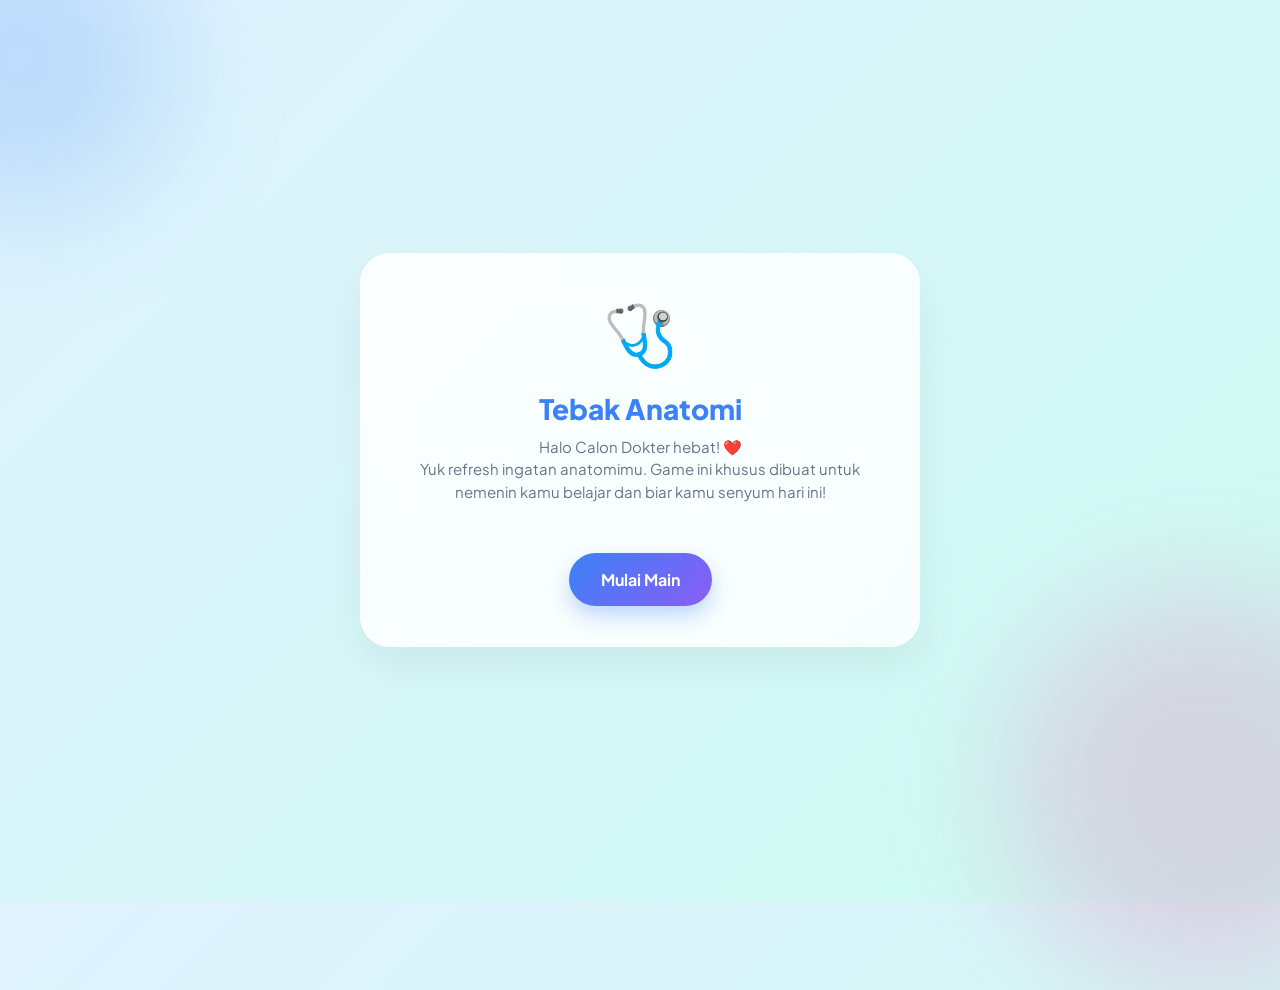
<file: anatomi.html>
<!DOCTYPE html>
<html lang="id">
<head>
  <meta charset="UTF-8">
  <meta name="viewport" content="width=device-width, initial-scale=1.0">
  <title>Tebak Anatomi - Spesial untuk Calon Dokter</title>
  <link href="https://fonts.googleapis.com/css2?family=Plus+Jakarta+Sans:wght@400;600;800&display=swap" rel="stylesheet">
  <style>
    :root {
      --primary: #3b82f6;
      --primary-light: #60a5fa;
      --secondary: #ec4899;
      --bg-color: #f0fdfa; /* Soft cyan/mint background */
      --card-bg: rgba(255, 255, 255, 0.85);
      --text-main: #0f172a;
      --text-muted: #64748b;
      --success: #10b981;
      --danger: #ef4444;
    }

    * {
      box-sizing: border-box;
      margin: 0;
      padding: 0;
      font-family: 'Plus Jakarta Sans', sans-serif;
    }

    body {
      background: linear-gradient(135deg, #e0f2fe 0%, #ccfbf1 100%);
      color: var(--text-main);
      min-height: 100vh;
      display: flex;
      flex-direction: column;
      align-items: center;
      justify-content: center;
      overflow-x: hidden;
      position: relative;
    }

    /* Floating shapes for background */
    .shape {
      position: absolute;
      border-radius: 50%;
      filter: blur(60px);
      z-index: -1;
      animation: float 10s infinite alternate ease-in-out;
    }
    .shape-1 { width: 300px; height: 300px; background: rgba(59, 130, 246, 0.2); top: -10%; left: -10%; }
    .shape-2 { width: 400px; height: 400px; background: rgba(236, 72, 153, 0.2); bottom: -10%; right: -10%; animation-delay: -5s; }

    @keyframes float {
      0% { transform: translate(0, 0) scale(1); }
      100% { transform: translate(50px, 50px) scale(1.1); }
    }

    .container {
      width: 100%;
      max-width: 600px;
      padding: 20px;
      z-index: 10;
    }

    .card {
      background: var(--card-bg);
      backdrop-filter: blur(20px);
      border: 1px solid rgba(255, 255, 255, 0.5);
      border-radius: 30px;
      padding: 40px;
      box-shadow: 0 20px 40px rgba(0, 0, 0, 0.05);
      text-align: center;
      transition: all 0.3s ease;
    }

    .header {
      margin-bottom: 30px;
    }

    .header h1 {
      font-size: 28px;
      font-weight: 800;
      color: var(--primary);
      margin-bottom: 10px;
    }

    .header p {
      color: var(--text-muted);
      font-size: 15px;
      line-height: 1.5;
    }

    /* Progress bar */
    .progress-container {
      width: 100%;
      height: 8px;
      background: rgba(59, 130, 246, 0.1);
      border-radius: 10px;
      margin-bottom: 30px;
      overflow: hidden;
    }

    .progress-bar {
      height: 100%;
      background: linear-gradient(90deg, var(--primary), var(--secondary));
      width: 0%;
      border-radius: 10px;
      transition: width 0.5s cubic-bezier(0.4, 0, 0.2, 1);
    }

    /* Question area */
    .question-box {
      font-size: 22px;
      font-weight: 700;
      color: var(--text-main);
      margin-bottom: 30px;
      min-height: 80px;
      display: flex;
      align-items: center;
      justify-content: center;
    }

    .options {
      display: grid;
      grid-template-columns: 1fr;
      gap: 15px;
    }

    .option-btn {
      background: white;
      border: 2px solid #e2e8f0;
      padding: 16px 20px;
      border-radius: 16px;
      font-size: 16px;
      font-weight: 600;
      color: var(--text-main);
      cursor: pointer;
      transition: all 0.2s;
      text-align: left;
      position: relative;
      overflow: hidden;
    }

    .option-btn:hover {
      border-color: var(--primary-light);
      background: #eff6ff;
      transform: translateY(-2px);
    }

    .option-btn.correct {
      background: var(--success);
      border-color: var(--success);
      color: white;
      animation: popCorrect 0.4s ease;
    }

    .option-btn.wrong {
      background: var(--danger);
      border-color: var(--danger);
      color: white;
      animation: shake 0.4s ease;
    }

    @keyframes popCorrect {
      0% { transform: scale(1); }
      50% { transform: scale(1.05); }
      100% { transform: scale(1); }
    }

    @keyframes shake {
      0%, 100% { transform: translateX(0); }
      25% { transform: translateX(-5px); }
      50% { transform: translateX(5px); }
      75% { transform: translateX(-5px); }
    }

    /* Sweet message popup */
    .sweet-message {
      position: fixed;
      top: 50%;
      left: 50%;
      transform: translate(-50%, -50%) scale(0);
      background: white;
      padding: 30px 40px;
      border-radius: 24px;
      box-shadow: 0 25px 50px rgba(0,0,0,0.15);
      z-index: 1000;
      text-align: center;
      opacity: 0;
      transition: all 0.5s cubic-bezier(0.175, 0.885, 0.32, 1.275);
    }

    .sweet-message.show {
      transform: translate(-50%, -50%) scale(1);
      opacity: 1;
    }

    .sweet-message h3 {
      color: var(--secondary);
      font-size: 24px;
      margin-bottom: 10px;
    }

    .sweet-message p {
      color: var(--text-main);
      font-size: 16px;
    }

    /* End Screen */
    .end-screen {
      display: none;
      flex-direction: column;
      align-items: center;
      justify-content: center;
    }

    .heart-icon {
      font-size: 60px;
      color: var(--secondary);
      margin-bottom: 20px;
      animation: heartbeat 1.5s infinite;
    }

    @keyframes heartbeat {
      0%, 100% { transform: scale(1); }
      50% { transform: scale(1.15); }
    }

    .btn-primary {
      background: linear-gradient(135deg, var(--primary), #8b5cf6);
      color: white;
      border: none;
      padding: 16px 32px;
      border-radius: 100px;
      font-size: 16px;
      font-weight: 700;
      cursor: pointer;
      margin-top: 20px;
      transition: all 0.3s;
      box-shadow: 0 10px 20px rgba(59, 130, 246, 0.3);
    }

    .btn-primary:hover {
      transform: translateY(-3px);
      box-shadow: 0 15px 25px rgba(59, 130, 246, 0.4);
    }

    .score-display {
      font-size: 48px;
      font-weight: 900;
      color: var(--primary);
      margin: 10px 0;
    }

  </style>
</head>
<body>

  <div class="shape shape-1"></div>
  <div class="shape shape-2"></div>

  <div class="container">
    <div class="card" id="gameCard">
      <!-- Start Screen -->
      <div id="startScreen">
        <div class="heart-icon">🩺</div>
        <div class="header">
          <h1>Tebak Anatomi</h1>
          <p>Halo Calon Dokter hebat! ❤️<br>Yuk refresh ingatan anatomimu. Game ini khusus dibuat untuk nemenin kamu belajar dan biar kamu senyum hari ini!</p>
        </div>
        <button class="btn-primary" onclick="startGame()">Mulai Main</button>
      </div>

      <!-- Quiz Screen -->
      <div id="quizScreen" style="display: none;">
        <div class="progress-container">
          <div class="progress-bar" id="progressBar"></div>
        </div>
        <div style="display: flex; justify-content: space-between; margin-bottom: 10px; font-size: 14px; color: var(--text-muted); font-weight: 600;">
          <span id="questionCount">Soal 1/10</span>
          <span id="scoreText">Skor: 0</span>
        </div>
        <div class="question-box" id="questionText">
          Pertanyaan akan muncul di sini?
        </div>
        <div class="options" id="optionsContainer">
          <!-- Options will be injected here -->
        </div>
      </div>

      <!-- End Screen -->
      <div id="endScreen" class="end-screen">
        <div class="heart-icon">💖</div>
        <h2>Yeay! Selesai!</h2>
        <p style="color: var(--text-muted); margin-top: 10px;">Bangga banget sama kamu, semangat terus ya FK-nya!</p>
        <div class="score-display" id="finalScore">100</div>
        <p id="endMessage" style="font-weight: 600; font-size: 18px; margin-bottom: 20px;">Kamu luar biasa!</p>
        <button class="btn-primary" onclick="location.reload()">Main Lagi</button>
      </div>
    </div>
  </div>

  <!-- Sweet messages popup container -->
  <div class="sweet-message" id="sweetMessage">
    <h3 id="sweetTitle">Pintar!</h3>
    <p id="sweetText">Kamu memang calon dokter yang hebat!</p>
  </div>

  <script>
    const quizData = [
      {
        question: "Tulang terpanjang dan terkuat di tubuh manusia adalah...",
        options: ["Os Humerus", "Os Femur", "Os Tibia", "Os Radius"],
        correct: 1
      },
      {
        question: "Bagian dari jantung yang berfungsi memompa darah kaya oksigen ke seluruh tubuh adalah...",
        options: ["Atrium Kanan", "Atrium Kiri", "Ventrikel Kanan", "Ventrikel Kiri"],
        correct: 3
      },
      {
        question: "Kelenjar yang disebut sebagai 'Master of Glands' karena mengatur kelenjar endokrin lain adalah...",
        options: ["Kelenjar Tiroid", "Kelenjar Adrenal", "Kelenjar Pituitari (Hipofisis)", "Pankreas"],
        correct: 2
      },
      {
        question: "Tulang pipih di tengah dada tempat melekatnya tulang rusuk disebut...",
        options: ["Os Sternum", "Os Clavicula", "Os Scapula", "Os Ilium"],
        correct: 0
      },
      {
        question: "Saraf kranial ke-X yang memanjang hingga ke organ-organ dalam perut adalah...",
        options: ["Nervus Trigeminus", "Nervus Facialis", "Nervus Vagus", "Nervus Opticus"],
        correct: 2
      },
      {
        question: "Organ utama yang bertanggung jawab menyaring racun dan memproduksi empedu adalah...",
        options: ["Gaster (Lambung)", "Hepar (Hati)", "Ren (Ginjal)", "Lien (Limpa)"],
        correct: 1
      },
      {
        question: "Otot yang memisahkan rongga dada dan rongga perut serta berperan utama dalam pernapasan adalah...",
        options: ["Otot Interkostal", "Diafragma", "Otot Rektus Abdominis", "Otot Pektoralis"],
        correct: 1
      },
      {
        question: "Pembuluh darah yang membawa darah KAYA oksigen dari paru-paru kembali ke jantung disebut...",
        options: ["Arteri Pulmonalis", "Vena Cava Superior", "Aorta", "Vena Pulmonalis"],
        correct: 3
      }
    ];

    const sweetMessages = [
      "Wah, calon dokter idaman banget! 😍",
      "Keren! Nggak salah deh kagum sama kamu.",
      "Pintar banget! Pasienmu nanti pasti beruntung punya dokter kaya kamu.",
      "Semangat belajarnya ya! Aku selalu dukung kamu. ❤️",
      "Satu langkah lebih dekat jadi dokter hebat!",
      "Ihh jago banget anatominya! Makin sayang deh."
    ];

    let currentQuestion = 0;
    let score = 0;
    let canClick = true;

    const startScreen = document.getElementById('startScreen');
    const quizScreen = document.getElementById('quizScreen');
    const endScreen = document.getElementById('endScreen');
    const questionText = document.getElementById('questionText');
    const optionsContainer = document.getElementById('optionsContainer');
    const progressBar = document.getElementById('progressBar');
    const questionCount = document.getElementById('questionCount');
    const scoreText = document.getElementById('scoreText');
    const sweetMessage = document.getElementById('sweetMessage');

    function startGame() {
      startScreen.style.display = 'none';
      quizScreen.style.display = 'block';
      loadQuestion();
    }

    function loadQuestion() {
      canClick = true;
      const q = quizData[currentQuestion];
      questionText.textContent = q.question;
      questionCount.textContent = `Soal ${currentQuestion + 1} dari ${quizData.length}`;
      
      // Update progress
      const progress = ((currentQuestion) / quizData.length) * 100;
      progressBar.style.width = `${progress}%`;

      optionsContainer.innerHTML = '';
      q.options.forEach((opt, index) => {
        const btn = document.createElement('button');
        btn.className = 'option-btn';
        btn.textContent = opt;
        btn.onclick = () => checkAnswer(index, btn);
        optionsContainer.appendChild(btn);
      });
    }

    function checkAnswer(selectedIndex, btnElement) {
      if (!canClick) return;
      canClick = false;

      const correctIndex = quizData[currentQuestion].correct;
      const allBtns = optionsContainer.querySelectorAll('.option-btn');

      if (selectedIndex === correctIndex) {
        btnElement.classList.add('correct');
        score += 10;
        scoreText.textContent = `Skor: ${score}`;
        
        // Show random sweet message sometimes (30% chance or on first correct)
        if (currentQuestion === 0 || Math.random() < 0.4) {
          showSweetMessage();
        }
      } else {
        btnElement.classList.add('wrong');
        allBtns[correctIndex].classList.add('correct');
      }

      setTimeout(() => {
        currentQuestion++;
        if (currentQuestion < quizData.length) {
          loadQuestion();
        } else {
          showEndScreen();
        }
      }, 1500);
    }

    function showSweetMessage() {
      const msg = sweetMessages[Math.floor(Math.random() * sweetMessages.length)];
      document.getElementById('sweetText').textContent = msg;
      
      sweetMessage.classList.add('show');
      setTimeout(() => {
        sweetMessage.classList.remove('show');
      }, 2000);
    }

    function showEndScreen() {
      quizScreen.style.display = 'none';
      endScreen.style.display = 'flex';
      
      progressBar.style.width = '100%';
      document.getElementById('finalScore').textContent = score;

      const endMsg = document.getElementById('endMessage');
      if (score === quizData.length * 10) {
        endMsg.textContent = "Sempurna! Fix jadi dokter spesialis idaman! 🩺👨‍⚕️👩‍⚕️";
      } else if (score >= (quizData.length * 10) / 2) {
        endMsg.textContent = "Hebat banget! Sedikit lagi menuju sempurna. Semangat FK-nya! ❤️";
      } else {
        endMsg.textContent = "Nggak apa-apa, yang penting proses belajarnya. Aku tetep bangga! 🥰";
      }
    }
  </script>
</body>
</html>
</file>
